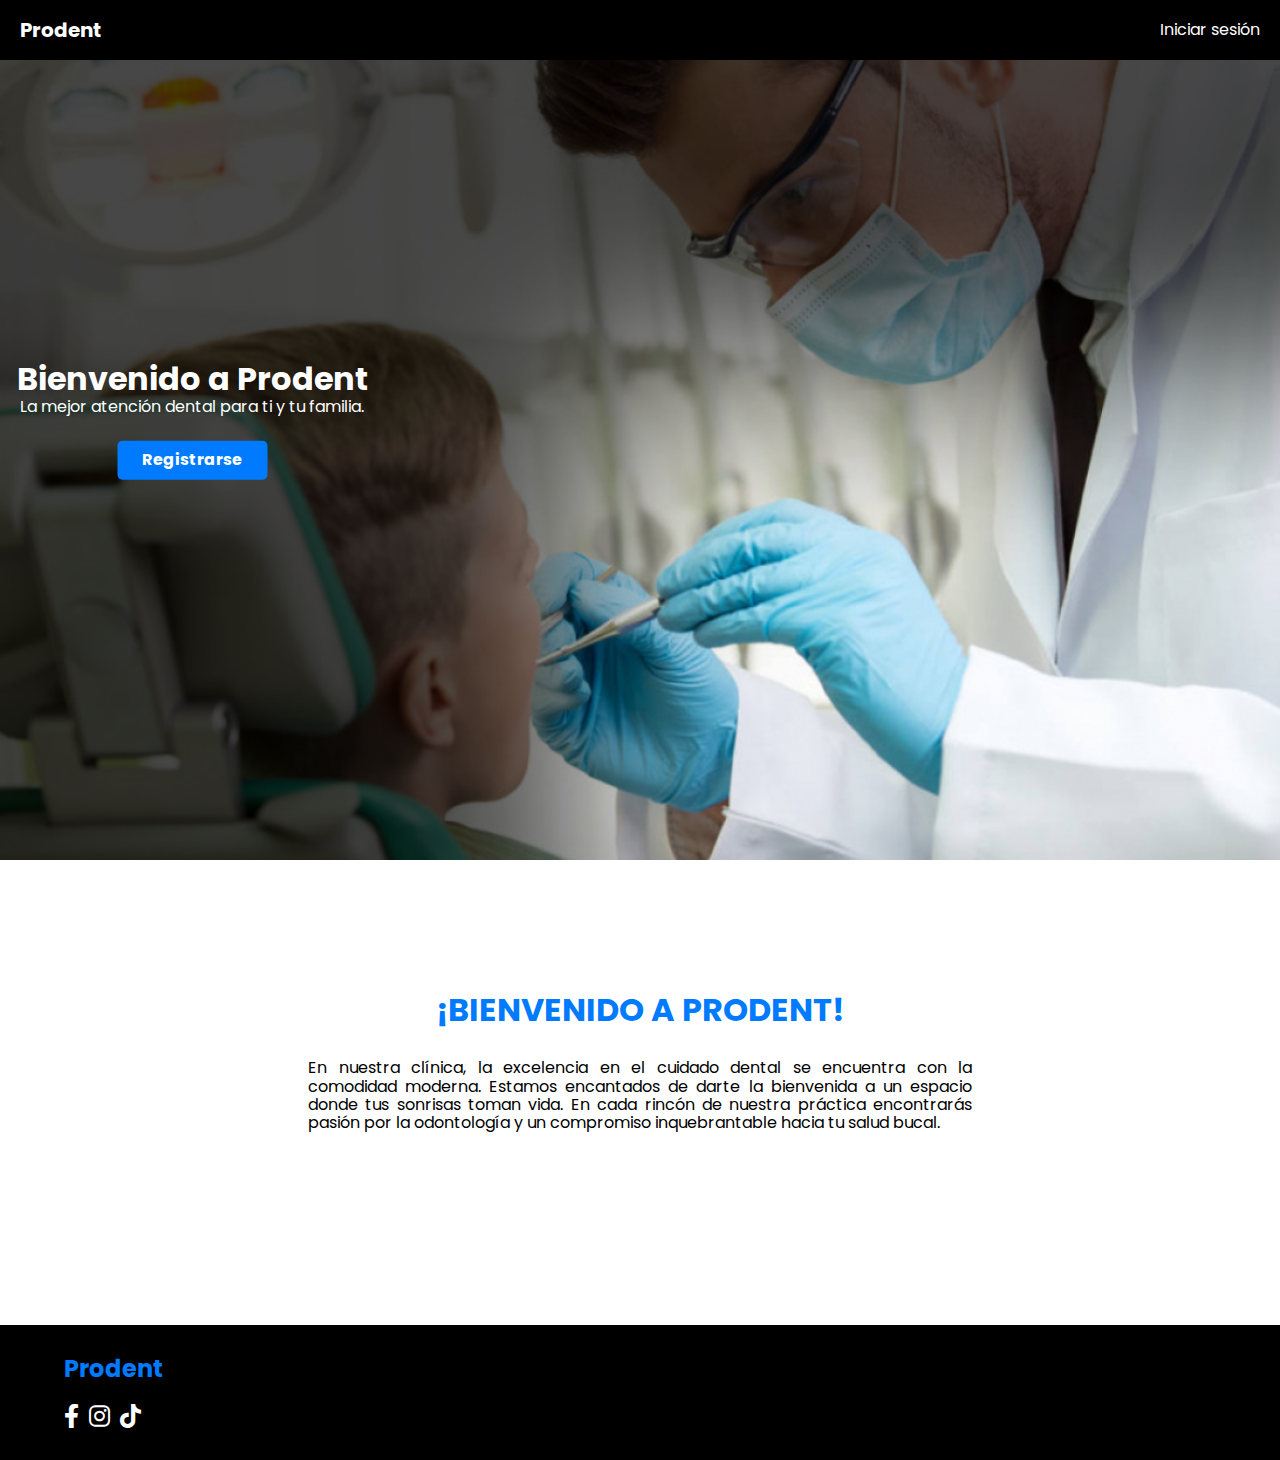
<file: index.html>
<!DOCTYPE html>
<html lang="es">
<head>
    <meta charset="UTF-8">
    <meta name="viewport" content="width=device-width, initial-scale=1.0">
    <title>Prodent</title>
    <link rel="shortcut icon" href="favicon.ico" type="image/x-icon">
    <link rel="stylesheet" href="./css/normalize.css">
    <link rel="stylesheet" href="./css/estilos.css">
    <link rel="stylesheet" href="https://cdnjs.cloudflare.com/ajax/libs/font-awesome/6.0.0-beta3/css/all.min.css">



</head>
<body>
   <!-- NAVBAR -->
    <nav class="navbar">
        <div class="navbar-left">
            <a href="index.html">Prodent</a>
        </div>
        <div class="navbar-right">
            <a href="InicioSesion.html">Iniciar sesión</a>
        </div>
    </nav>

    <!-- IMAGEN -->
    <div class="background-image">
        <img src="images/image 7.png" alt="Imagen de un doctor">
       
        <div class="text-overlay">
            <h1>Bienvenido a Prodent</h1>
            <p>La mejor atención dental para ti y tu familia.</p>
            <a href="Registrarse.html" class="register-btn">Registrarse</a>
        </div>
    </div>

    <div class="texto">
        <div class="Bienvenido">
            <h1>¡BIENVENIDO A PRODENT!</h1>
            <p>En nuestra clínica, la excelencia en el cuidado dental se encuentra con la comodidad moderna. Estamos encantados de darte la bienvenida a un espacio donde tus sonrisas toman vida. En cada rincón de nuestra práctica encontrarás pasión por la odontología y un compromiso inquebrantable hacia tu salud bucal.</p>
        </div>
            
    </div>

    <footer class="footer">
        <div class="footer-content">
            <h2>Prodent</h2>
            <div class="social-icons">
                <a href="https://www.facebook.com/prodent.pe" target="_blank" class="facebook-icon"><i class="fab fa-facebook-f"></i></a>
                <a href="https://www.instagram.com/prodent.peru/" target="_blank" class="instagram-icon"><i class="fab fa-instagram"></i></a>
                <a href="https://www.tiktok.com/@prodent.peru" target="_blank" class="tiktok-icon"><i class="fab fa-tiktok"></i></a>

            </div>
        </div>
    </footer>
    


   
    
</body>
</html>
</file>
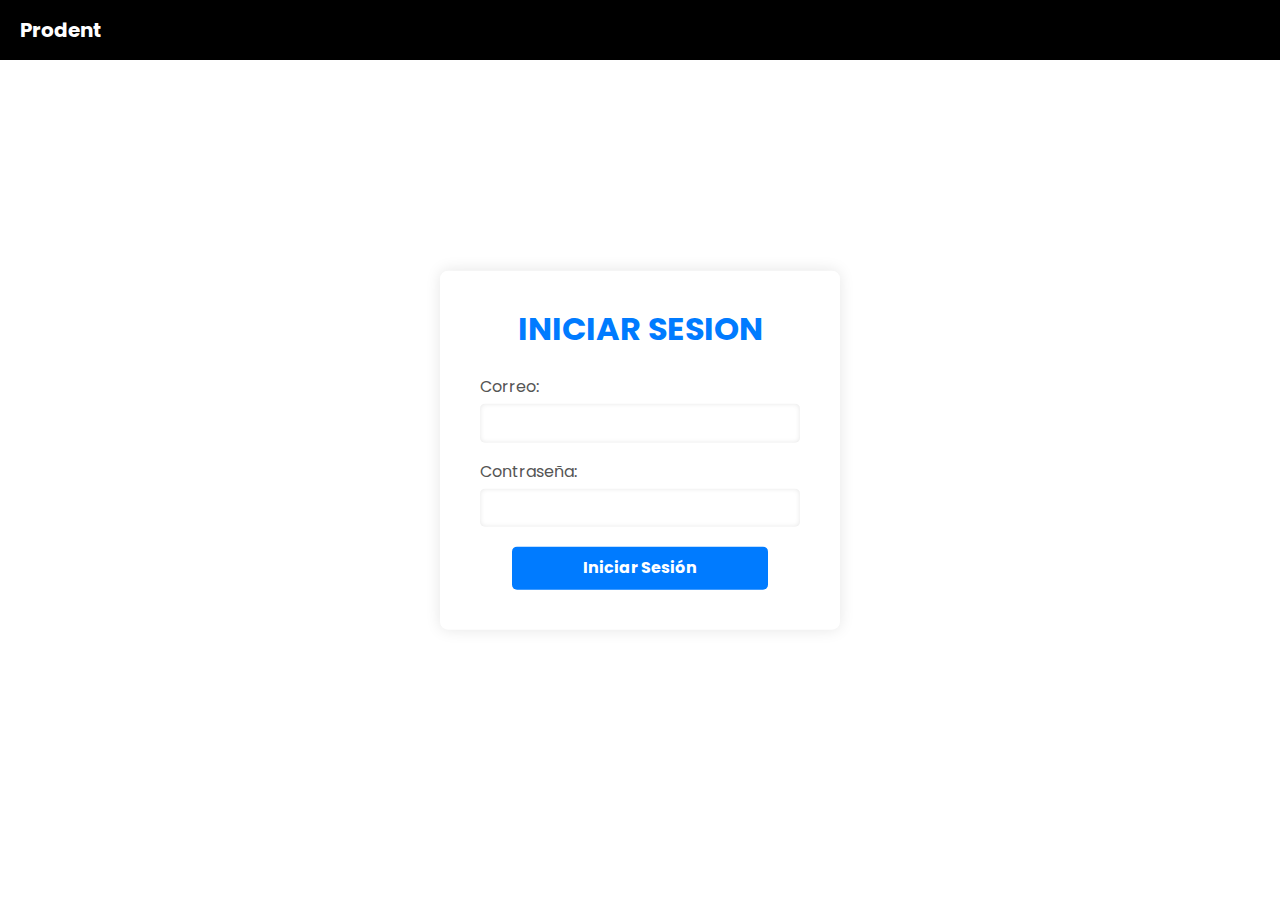
<file: Actualizar_Horario.html>
<!DOCTYPE html>
<html lang="es">
<head>
    <meta charset="UTF-8">
    <meta name="viewport" content="width=device-width, initial-scale=1.0">
    <title>Prodent</title>
    <link rel="shortcut icon" href="favicon.ico" type="image/x-icon">
    <link rel="stylesheet" href="./css/normalize.css">
    <link rel="stylesheet" href="./css/actualizar_horario.css">
    <link rel="stylesheet" href="https://cdnjs.cloudflare.com/ajax/libs/font-awesome/6.0.0-beta3/css/all.min.css">



</head>

<script>
    // Verificar si UserId está presente en localStorage
    var userId = localStorage.getItem('userId');

    if (!userId) {
        alert("Porfavor inicia sesion")
        // Si no está presente, redirigir a otra página (por ejemplo, página de inicio de sesión)
        window.location.href = 'iniciarsecion_doc.html';
    }


</script>

<body onload="showSchedule('Lun-schedule', document.querySelector('.days button:first-child'))">
    <style>
        .schedule {
            display: none;
        }
        .days button.active {
            background-color: #007BFF; /* Cambia el color de fondo para el botón activo */
            color: white; /* Color de texto para el botón activo */
        }
    </style>
   <!-- NAVBAR -->
   <nav class="navbar">
    <div class="navbar-left">
        <a href="Home_Doctor.html">Prodent</a>
    </div>
    <div class="navbar-right">
        <a href="index.html" id="logoutLink">Cerrar Sesión</a>
        <i class="fas fa-user-circle"></i>
    </div>
</nav>

    <!-- CONTENIDO -->
    <div class="content">
        <h2>ACTUALIZAR HORARIO</h2>
        <div class="days">
            <button onclick="showSchedule('Lun-schedule', this);">LUNES</button>
            <button onclick="showSchedule('Mar-schedule', this);">MARTES</button>
            <button onclick="showSchedule('Mie-schedule', this);">MIÉRCOLES</button>
            <button onclick="showSchedule('Jue-schedule', this);">JUEVES</button>
            <button onclick="showSchedule('Vie-schedule', this);">VIERNES</button>
        </div>
        <div id="Lun-schedule" class="schedule">
            <div class="header">
                <p>Hora</p>
                <p>Disponibilidad</p>
            </div>
            <!-- Puedes agregar más bloques de horario como este -->
            <div class="time-block">
                <p>8:00-9:00 AM</p>
                <input type="checkbox" data-horario-id="1" class="checkbox" unchecked>
            </div>
            <div class="time-block">
                <p>9:00-10:00 AM</p>
                <input type="checkbox" data-horario-id="2" class="checkbox" unchecked>
            </div>
            <div class="time-block">
                <p>10:00-11:00 AM</p>
                <input type="checkbox" data-horario-id="3" class="checkbox" unchecked>
            </div>
            <div class="time-block">
                <p>11:00-12:00 PM</p>
                <input type="checkbox" data-horario-id="4" class="checkbox" unchecked>
            </div>
            <div class="time-block">
                <p>12:00- 13:00 PM</p>
                <input type="checkbox" data-horario-id="5" class="checkbox" unchecked>
            </div>
            <div class="time-block">
                <p>13:00-14:00 PM</p>
                <input type="checkbox" data-horario-id="6" class="checkbox" unchecked>
            </div>
            <div class="time-block">
                <p>14:00-15:00 PM</p>
                <input type="checkbox" data-horario-id="7" class="checkbox" unchecked>
            </div>
            <div class="time-block">
                <p>15:00-16:00 PM</p>
                <input type="checkbox" data-horario-id="8" class="checkbox" unchecked>
            </div>
            <div class="time-block">
                <p>16:00-17:00 PM</p>
                <input type="checkbox" data-horario-id="9" class="checkbox" unchecked>
            </div>
            
        </div>
        <div id="Mar-schedule" class="schedule">
            <div class="header">
                <p>Hora</p>
                <p>Disponibilidad</p>
            </div>
            <!-- Puedes agregar más bloques de horario como este -->
            <div class="time-block">
                <p>8:00-9:00 AM</p>
                <input type="checkbox" data-horario-id="10" class="checkbox" unchecked>
            </div>
            <div class="time-block">
                <p>9:00-10:00 AM</p>
                <input type="checkbox" data-horario-id="11" class="checkbox" unchecked>
            </div>
            <div class="time-block">
                <p>10:00-11:00 AM</p>
                <input type="checkbox" data-horario-id="12" class="checkbox" unchecked>
            </div>
            <div class="time-block">
                <p>11:00-12:00 PM</p>
                <input type="checkbox" data-horario-id="13" class="checkbox" unchecked>
            </div>
            <div class="time-block">
                <p>12:00- 13:00 PM</p>
                <input type="checkbox" data-horario-id="14" class="checkbox" unchecked>
            </div>
            <div class="time-block">
                <p>13:00-14:00 PM</p>
                <input type="checkbox" data-horario-id="15" class="checkbox" unchecked>
            </div>
            <div class="time-block">
                <p>14:00-15:00 PM</p>
                <input type="checkbox" data-horario-id="16" class="checkbox" unchecked>
            </div>
            <div class="time-block">
                <p>15:00-16:00 PM</p>
                <input type="checkbox" data-horario-id="17" class="checkbox" unchecked>
            </div>
            <div class="time-block">
                <p>16:00-17:00 PM</p>
                <input type="checkbox" data-horario-id="18" class="checkbox" unchecked>
            </div>
            
        </div>
        <div id="Mie-schedule" class="schedule">
            <div class="header">
                <p>Hora</p>
                <p>Disponibilidad</p>
            </div>
            <!-- Puedes agregar más bloques de horario como este -->
            <div class="time-block">
                <p>8:00-9:00 AM</p>
                <input type="checkbox" data-horario-id="19" class="checkbox" unchecked>
            </div>
            <div class="time-block">
                <p>9:00-10:00 AM</p>
                <input type="checkbox" data-horario-id="20" class="checkbox" unchecked>
            </div>
            <div class="time-block">
                <p>10:00-11:00 AM</p>
                <input type="checkbox" data-horario-id="21" class="checkbox" unchecked>
            </div>
            <div class="time-block">
                <p>11:00-12:00 PM</p>
                <input type="checkbox" data-horario-id="22" class="checkbox" unchecked>
            </div>
            <div class="time-block">
                <p>12:00- 13:00 PM</p>
                <input type="checkbox" data-horario-id="23" class="checkbox" unchecked>
            </div>
            <div class="time-block">
                <p>13:00-14:00 PM</p>
                <input type="checkbox" data-horario-id="24" class="checkbox" unchecked>
            </div>
            <div class="time-block">
                <p>14:00-15:00 PM</p>
                <input type="checkbox" data-horario-id="25" class="checkbox" unchecked>
            </div>
            <div class="time-block">
                <p>15:00-16:00 PM</p>
                <input type="checkbox" data-horario-id="26" class="checkbox" unchecked>
            </div>
            <div class="time-block">
                <p>16:00-17:00 PM</p>
                <input type="checkbox" data-horario-id="27" class="checkbox" unchecked>
            </div>
            
        </div>
        <div id="Jue-schedule" class="schedule">
            <div class="header">
                <p>Hora</p>
                <p>Disponibilidad</p>
            </div>
            <!-- Puedes agregar más bloques de horario como este -->
            <div class="time-block">
                <p>8:00-9:00 AM</p>
                <input type="checkbox" data-horario-id="28" class="checkbox" unchecked>
            </div>
            <div class="time-block">
                <p>9:00-10:00 AM</p>
                <input type="checkbox" data-horario-id="29" class="checkbox" unchecked>
            </div>
            <div class="time-block">
                <p>10:00-11:00 AM</p>
                <input type="checkbox" data-horario-id="30" class="checkbox" unchecked>
            </div>
            <div class="time-block">
                <p>11:00-12:00 PM</p>
                <input type="checkbox" data-horario-id="31" class="checkbox" unchecked>
            </div>
            <div class="time-block">
                <p>12:00- 13:00 PM</p>
                <input type="checkbox" data-horario-id="32" class="checkbox" unchecked>
            </div>
            <div class="time-block">
                <p>13:00-14:00 PM</p>
                <input type="checkbox" data-horario-id="33" class="checkbox" unchecked>
            </div>
            <div class="time-block">
                <p>14:00-15:00 PM</p>
                <input type="checkbox" data-horario-id="34" class="checkbox" unchecked>
            </div>
            <div class="time-block">
                <p>15:00-16:00 PM</p>
                <input type="checkbox" data-horario-id="35" class="checkbox" unchecked>
            </div>
            <div class="time-block">
                <p>16:00-17:00 PM</p>
                <input type="checkbox" data-horario-id="36" class="checkbox" unchecked>
            </div>
            
        </div>
        <div id="Vie-schedule" class="schedule">
            <div class="header">
                <p>Hora</p>
                <p>Disponibilidad</p>
            </div>
            <!-- Puedes agregar más bloques de horario como este -->
            <div class="time-block">
                <p>8:00-9:00 AM</p>
                <input type="checkbox" data-horario-id="37" class="checkbox" unchecked>
            </div>
            <div class="time-block">
                <p>9:00-10:00 AM</p>
                <input type="checkbox" data-horario-id="38" class="checkbox" unchecked>
            </div>
            <div class="time-block">
                <p>10:00-11:00 AM</p>
                <input type="checkbox" data-horario-id="39" class="checkbox" unchecked>
            </div>
            <div class="time-block">
                <p>11:00-12:00 PM</p>
                <input type="checkbox" data-horario-id="40" class="checkbox" unchecked>
            </div>
            <div class="time-block">
                <p>12:00- 13:00 PM</p>
                <input type="checkbox" data-horario-id="41" class="checkbox" unchecked>
            </div>
            <div class="time-block">
                <p>13:00-14:00 PM</p>
                <input type="checkbox" data-horario-id="42" class="checkbox" unchecked>
            </div>
            <div class="time-block">
                <p>14:00-15:00 PM</p>
                <input type="checkbox" data-horario-id="43" class="checkbox" unchecked>
            </div>
            <div class="time-block">
                <p>15:00-16:00 PM</p>
                <input type="checkbox" data-horario-id="44" class="checkbox" unchecked>
            </div>
            <div class="time-block">
                <p>16:00-17:00 PM</p>
                <input type="checkbox" data-horario-id="45" class="checkbox" unchecked>
            </div>
            
        </div>
        <div class="buttons">
            <a href="Home_Doctor.html">Regresar</a>
            <!--<button type="submit" onclick="validateAllSchedules()">Actualizar</button>-->
            <button id="updateButton">Actualizar</button>
        </div>
    </div>


    <footer class="footer">
        <div class="footer-content">
            <h2>Prodent</h2>
            <div class="social-icons">
                <a href="https://www.facebook.com/prodent.pe" target="_blank" class="facebook-icon"><i class="fab fa-facebook-f"></i></a>
                <a href="https://www.instagram.com/prodent.peru/" target="_blank" class="instagram-icon"><i class="fab fa-instagram"></i></a>
                <a href="https://www.tiktok.com/@prodent.peru" target="_blank" class="tiktok-icon"><i class="fab fa-tiktok"></i></a>

            </div>
        </div>
    </footer>

    <script src="./js/ActualizarHorario.js"></script>
    <script src="./js/CerrarSesion.js"></script>

    
    
    
</body>
</html>
</file>
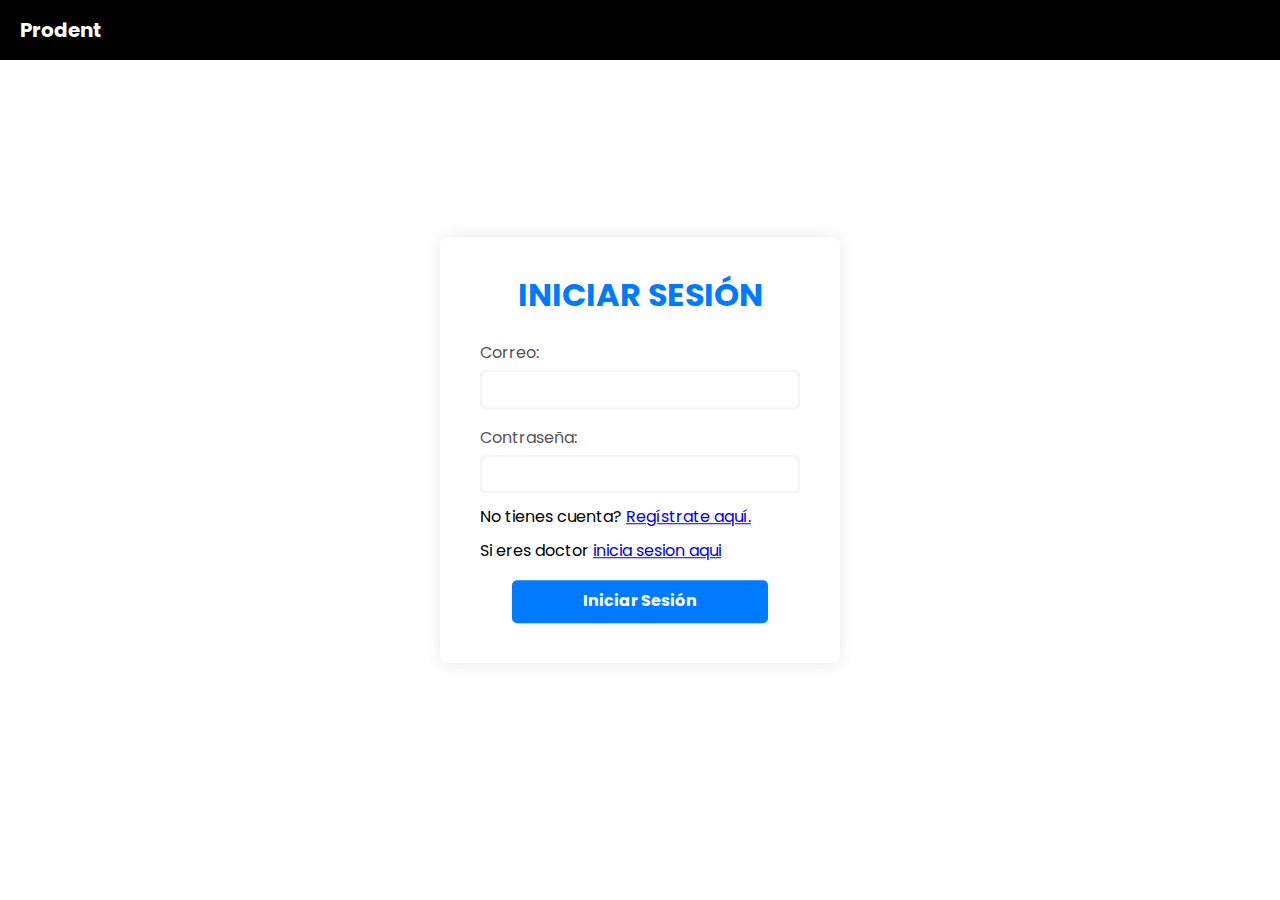
<file: Home_Cliente.html>
<!DOCTYPE html>
<html lang="es">
<head>
    <meta charset="UTF-8">
    <meta name="viewport" content="width=device-width, initial-scale=1.0">
    <title>Prodent</title>
    <link rel="shortcut icon" href="favicon.ico" type="image/x-icon">
    <link rel="stylesheet" href="./css/normalize.css">
    <link rel="stylesheet" href="./css/home.css">
    <link rel="stylesheet" href="https://cdnjs.cloudflare.com/ajax/libs/font-awesome/6.0.0-beta3/css/all.min.css">



</head>

<script>
    // Verificar si UserId está presente en localStorage
    var userId = localStorage.getItem('userId');

    if (!userId) {
        alert("Porfavor inicia sesion")
        // Si no está presente, redirigir a otra página (por ejemplo, página de inicio de sesión)
        window.location.href = 'InicioSesion.html';
    }


</script>


<body>
   <!-- NAVBAR -->
    <nav class="navbar">
        <div class="navbar-left">
            <a href="Home_Cliente.html">Prodent</a>
        </div>
        <div class="navbar-right">
            <a href="index.html" id="logoutLink">Cerrar Sesión</a>
            <!--<span>S/ 0.00</span>-->
            <i class="fas fa-user-circle"></i>
        </div>
        
    </nav>


    <section class="dashboard">
        <div class="card">
            <img src="images/Vector.png" alt="Registrar Cita">
            <h2>Registrar Cita</h2>
            <p>Te invitamos a reservar una cita con nosotros y experimentar la calidad y el cuidado que ofrecemos en Prodent. ¡Tu salud dental es nuestra prioridad! ¡Esperamos verte pronto en nuestras instalaciones!</p>
            <a href="Registrar_cita.html">Ir a Registrar Cita</a>
        </div>
        <!--<div class="card">
            <img src="images/Vector (1).png" alt="Ver Citas">
            <h2>Ver Citas</h2>
            <p>La opcion "Ver Citas" en nuestro website te proporciona un acceso facil y completo a tu historial de citas. Aqui encontraras una lista detallada de todas tus citas pendientes y pasadas.</p>
            <a href="#">PROXIMAMENTE</a>
        </div>-->
    </section>

    <footer class="footer">
        <div class="footer-content">
            <h2>Prodent</h2>
            <div class="social-icons">
                <a href="https://www.facebook.com/prodent.pe" target="_blank" class="facebook-icon"><i class="fab fa-facebook-f"></i></a>
                <a href="https://www.instagram.com/prodent.peru/" target="_blank" class="instagram-icon"><i class="fab fa-instagram"></i></a>
                <a href="https://www.tiktok.com/@prodent.peru" target="_blank" class="tiktok-icon"><i class="fab fa-tiktok"></i></a>

            </div>
        </div>
    </footer>

    <script src="./js/CerrarSesion.js"></script>

    

</body>
</html>
</file>
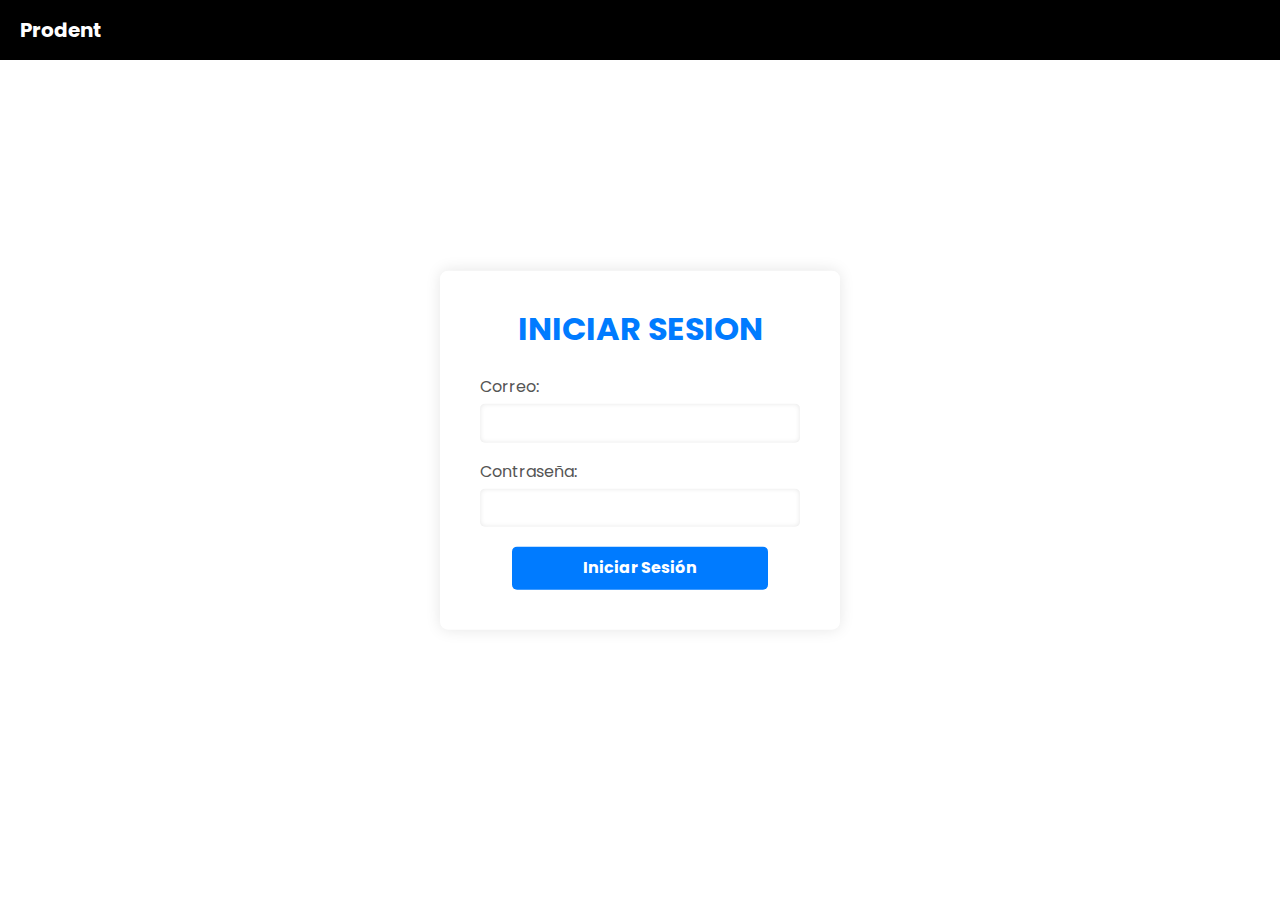
<file: Home_Doctor.html>
<!DOCTYPE html>
<html lang="es">
<head>
    <meta charset="UTF-8">
    <meta name="viewport" content="width=device-width, initial-scale=1.0">
    <title>Prodent</title>
    <link rel="shortcut icon" href="favicon.ico" type="image/x-icon">
    <link rel="stylesheet" href="./css/normalize.css">
    <link rel="stylesheet" href="./css/home.css">
    <link rel="stylesheet" href="https://cdnjs.cloudflare.com/ajax/libs/font-awesome/6.0.0-beta3/css/all.min.css">



</head>

<script>
    // Verificar si UserId está presente en localStorage
    var userId = localStorage.getItem('userId');

    if (!userId) {
        alert("Porfavor inicia sesion")
        // Si no está presente, redirigir a otra página (por ejemplo, página de inicio de sesión)
        window.location.href = 'iniciarsecion_doc.html';
    }


</script>


<body>

    <nav class="navbar">
        <div class="navbar-left">
            <a href="Home_Doctor.html">Prodent</a>
        </div>
        <div class="navbar-right">
            <!-- Agrega el evento onclick para abrir el modal -->
            <a href="javascript:void(0);" onclick="abrirModal()">Cambiar Contraseña</a>
            <a href="index.html" id="logoutLink">Cerrar Sesión</a>
            <i class="fas fa-user-circle"></i>
        </div>
    </nav>

    <section class="dashboard">
        <div class="card">
            <img src="images/Vector (2).png" alt="Actualizar horario" >
            <h2>Actualizar Horario de Citas</h2>
            <p>La función "Actualizar Horario de Citas" le permite gestionar su agenda con facilidad y precisión. Usted aquí puede actualizar su horario semanal</p>
            <a href="Actualizar_Horario.html">Actualizar horario</a>
        </div>
        <div class="card">
            <img src="images/Vector (3).png" alt="Ver Citas">
            <h2>Ver Citas</h2>
            <p>En este apartado puede visualizar todas las citas que tiene programadas para la semana.</p>
            <a href="Ver_Citas_Doctor.html">Ir a Ver Citas</a>
        </div>
    </section>

    <!-- Modal para cambiar contraseña -->
    <div id="modal" class="modal-overlay">
        <div class="modal">
            <h2>Cambiar Contraseña</h2>
            <div class="input-group">
                <label for="claveActual">Contraseña Actual:</label>
                <input type="password" id="claveActual" required>
            </div>
            <div class="input-group">
                <label for="nuevaClave">Nueva Contraseña:</label>
                <input type="password" id="nuevaClave" required>
                <h5>Minimo 5 caracteres, 1 mayuscula, 1 simbolo y 1 numero </h5>
            </div>
            <div class="button-group">
                <button type="button" onclick="confirmar()">Confirmar</button>
                <button type="button" onclick="cerrarModal()">Cerrar</button>
            </div>
        </div>
    </div>

    <footer class="footer">
        <div class="footer-content">
            <h2>Prodent</h2>
            <div class="social-icons">
                <a href="https://www.facebook.com/prodent.pe" target="_blank" class="facebook-icon"><i class="fab fa-facebook-f"></i></a>
                <a href="https://www.instagram.com/prodent.peru/" target="_blank" class="instagram-icon"><i class="fab fa-instagram"></i></a>
                <a href="https://www.tiktok.com/@prodent.peru" target="_blank" class="tiktok-icon"><i class="fab fa-tiktok"></i></a>
            </div>
        </div>
    </footer>

    <script src="js/CambiarClave.js"></script>
    <script src="./js/CerrarSesion.js"></script>

</body>
</html>
</file>
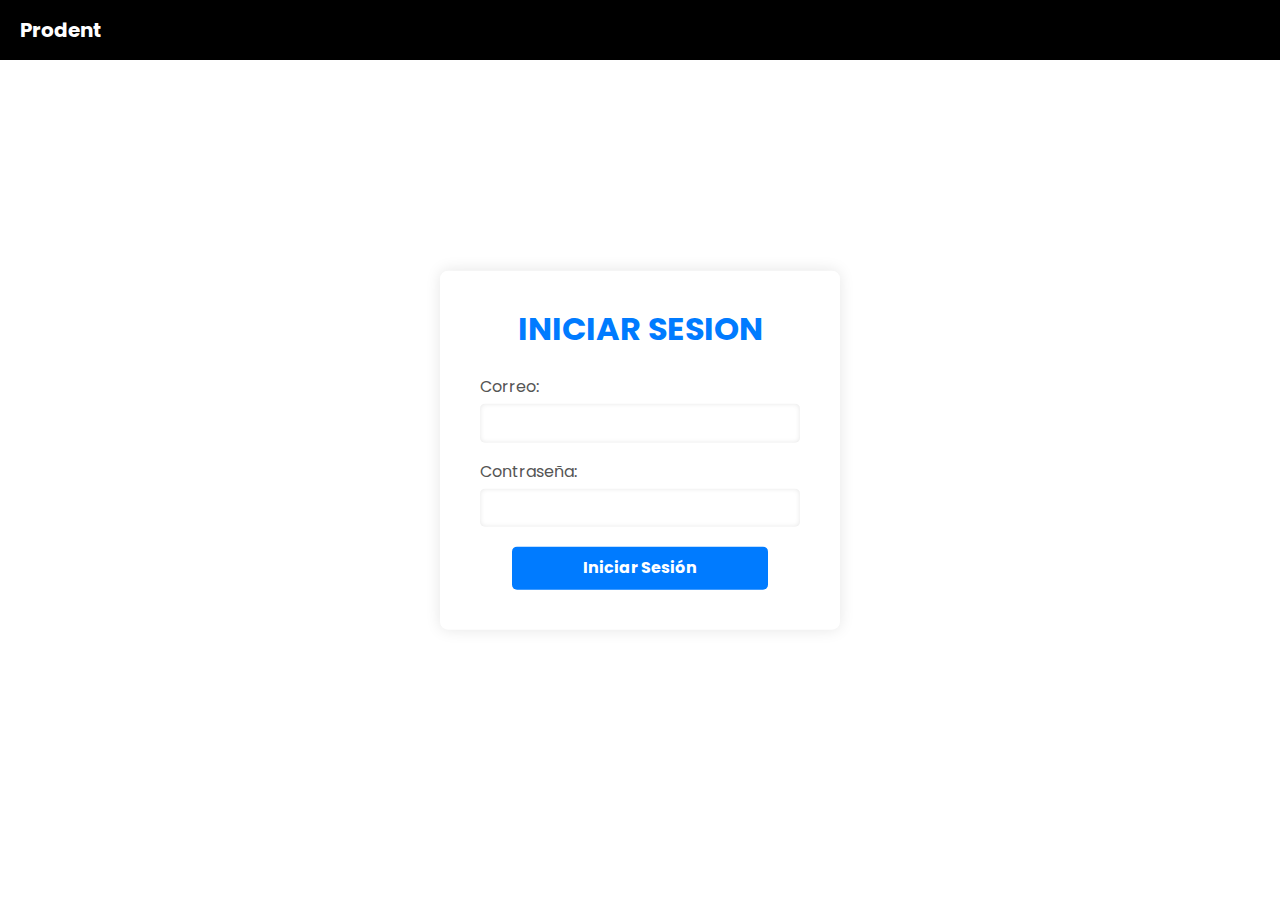
<file: iniciarsecion_doc.html>
<!DOCTYPE html>
<html lang="es">
<head>
    <meta charset="UTF-8">
    <meta name="viewport" content="width=device-width, initial-scale=1.0">
    <title>Inicio de Sesion Doctor</title>
    <link rel="shortcut icon" href="favicon.ico" type="image/x-icon">
    <link rel="stylesheet" href="./css/normalize.css">
    <link rel="stylesheet" href="./css/estilos.css">
    <link rel="stylesheet" href="https://cdnjs.cloudflare.com/ajax/libs/font-awesome/6.0.0-beta3/css/all.min.css">
</head>
<body>
    <!-- NAVBAR -->
    <nav class="navbar">
        <div class="navbar-left">
            <a href="index.html">Prodent</a>
        </div>
    </nav>

    <div class="login-container">
        <h1>INICIAR SESION</h1>
        <form id="loginForm"action="#" method="post">
            <div class="input-group">
                <label for="email">Correo:</label>
                <input type="email" id="correo" name="email" required>
            </div>
            <div class="input-group">
                <label for="password">Contraseña:</label>
                <input type="password" id="clave" name="password" required>
            </div>
            <button type="submit">Iniciar Sesión</button>
        </form>
    </div>

    <script src="js/InicioSesion.js"></script>
    

</body>
</html>
</file>
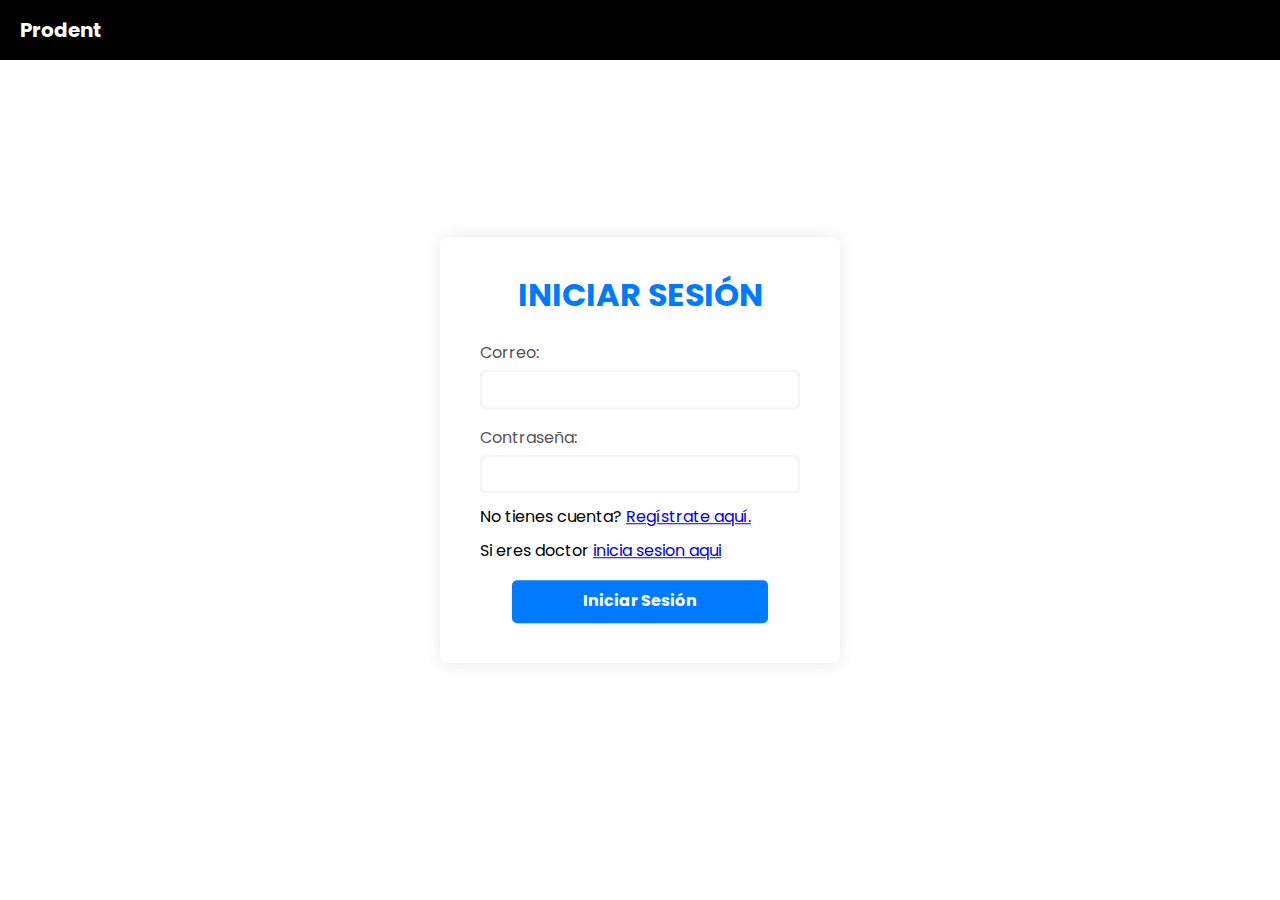
<file: InicioSesion.html>
<!DOCTYPE html>
<html lang="es">
<head>
    <meta charset="UTF-8">
    <meta name="viewport" content="width=device-width, initial-scale=1.0">
    <title>Inicio de Sesion Paciente</title>
    <link rel="shortcut icon" href="favicon.ico" type="image/x-icon">
    <link rel="stylesheet" href="./css/normalize.css">
    <link rel="stylesheet" href="./css/estilos.css">
    <link rel="stylesheet" href="https://cdnjs.cloudflare.com/ajax/libs/font-awesome/6.0.0-beta3/css/all.min.css">
</head>
<body>
    <!-- NAVBAR -->
    <nav class="navbar">
        <div class="navbar-left">
            <a href="index.html">Prodent</a>
        </div>
    </nav>

    <div class="login-container">
        <h1>INICIAR SESIÓN</h1>
        <form id="loginForm">
            <div class="input-group">
                <label for="correo">Correo:</label>
                <input type="email" id="correo" required>
            </div>
            <div class="input-group">
                <label for="clave">Contraseña:</label>
                <input type="password" id="clave" required>
                <p>No tienes cuenta? <a href="Registrarse.html">Regístrate aquí.</a></p>
                <p>Si eres doctor <a href="iniciarsecion_doc.html">inicia sesion aqui</a></p>
            </div>
            <button type="submit">Iniciar Sesión</button>
        </form>
    </div>

    <script src="./js/InicioSesion.js"></script>
</body>
</html>
</file>
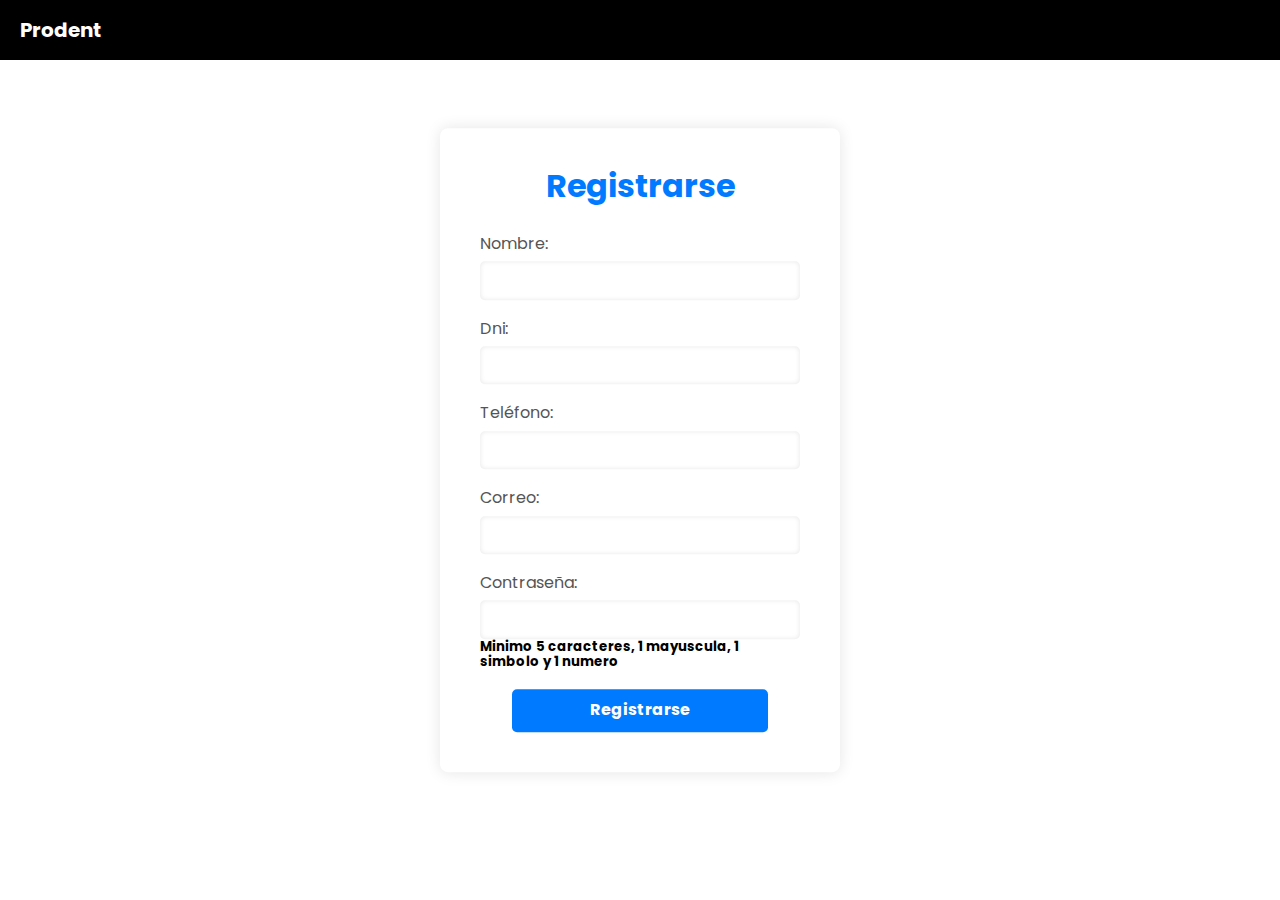
<file: Registrarse.html>
<!DOCTYPE html>
<html lang="es">
<head>
    <meta charset="UTF-8">
    <meta name="viewport" content="width=device-width, initial-scale=1.0">
    <title>Prodent</title>
    <link rel="shortcut icon" href="favicon.ico" type="image/x-icon">
    <link rel="stylesheet" href="./css/normalize.css">
    <link rel="stylesheet" href="./css/estilos.css">
    <link rel="stylesheet" href="https://cdnjs.cloudflare.com/ajax/libs/font-awesome/6.0.0-beta3/css/all.min.css">
</head>
<body>
    <!-- NAVBAR -->
    <nav class="navbar">
        <div class="navbar-left">
            <a href="index.html">Prodent</a>
        </div>
    </nav>

    <div class="login-container">
        <h1>Registrarse</h1>
        <form id="registrationForm">
            <div class="input-group">
                <label for="name">Nombre:</label>
                <input type="text" id="nombre" name="name" required>
            </div>            
            <div class="input-group">
                <label for="dni">Dni:</label>
                <input type="text" id="dni" name="dni" pattern="\d{8}" maxlength="8" required>
                <span class="error-message" id="dni-error" style="display:none;">DNI debe tener 8 dígitos.</span>
            </div>
            <div class="input-group">
                <label for="telefono">Teléfono:</label>
                <!--<input type="tel" id="telefono" name="telefono" pattern="\d{9}" maxlength="9" required>-->
                <input type="tel" id="telefono" name="telefono" pattern="^9\d{8}$" title="El número de teléfono debe comenzar con 9 y tener 9 dígitos en total." maxlength="9" required>
                <span class="error-message" id="telefono-error" style="display:none;">Teléfono debe tener 9 dígitos.</span>
            </div>            
            <div class="input-group">
                <label for="email">Correo:</label>
                <input type="email" id="correo" name="email" required>
            </div>
            <div class="input-group">
                <label for="password">Contraseña:</label>
                <input type="password" id="clave" name="password" required>
                <h5>Minimo 5 caracteres, 1 mayuscula, 1 simbolo y 1 numero </h5>
            </div>
            <button type="submit">Registrarse</button>
        </form>
    </div>

    <script src="./js/Registrarse.js"></script>
   
</body>
</html>
</file>
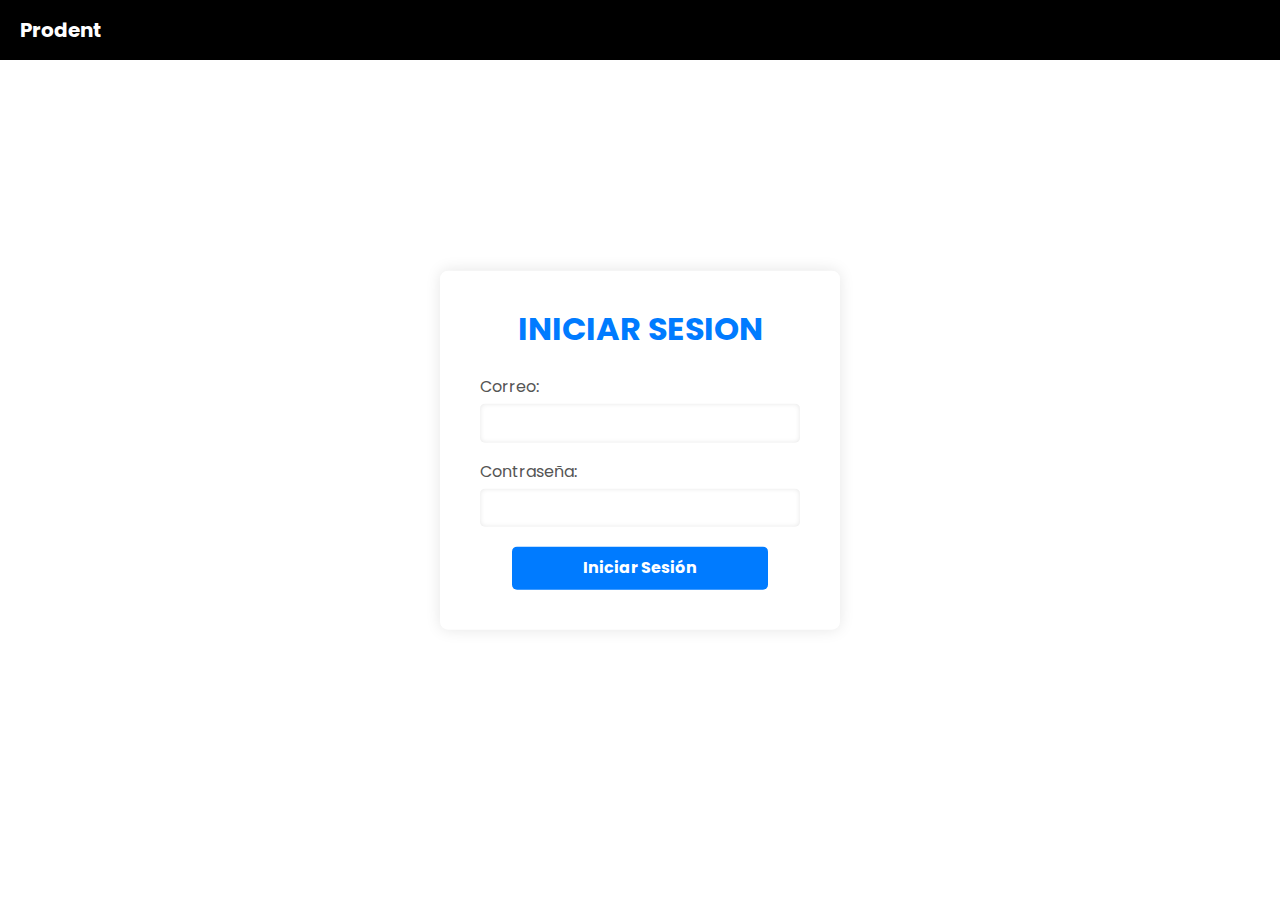
<file: Ver_Citas_Doctor.html>
<!DOCTYPE html>
<html lang="es">
<head>
    <meta charset="UTF-8">
    <meta name="viewport" content="width=device-width, initial-scale=1.0">
    <title>Prodent</title>
    <link rel="shortcut icon" href="favicon.ico" type="image/x-icon">
    <link rel="stylesheet" href="./css/normalize.css">
    <link rel="stylesheet" href="./css/ver_citas_doctor.css">
    <link rel="stylesheet" href="https://cdnjs.cloudflare.com/ajax/libs/font-awesome/6.0.0-beta3/css/all.min.css">



</head>

<script>
    // Verificar si UserId está presente en localStorage
    var userId = localStorage.getItem('userId');

    if (!userId) {
        alert("Porfavor inicia sesion")
        // Si no está presente, redirigir a otra página (por ejemplo, página de inicio de sesión)
        window.location.href = 'iniciarsecion_doc.html';
    }

</script>


<body onload="showSchedule('Lun-schedule', document.querySelector('.days button:first-child'))">
    <style>
        .schedule {
            display: none;
        }
        .days button.active {
            background-color: #007BFF; 
            color: white; 
        }
    </style>
    <!-- NAVBAR -->
    <nav class="navbar">
        <div class="navbar-left">
            <a href="Home_Doctor.html">Prodent</a>
        </div>
        <div class="navbar-right">
            <a href="index.html" id="logoutLink">Cerrar Sesión</a>
            <i class="fas fa-user-circle"></i>
        </div>
    </nav>

    <!-- CONTENIDO -->
    <div class="content">
        <h2>VER CITAS PENDIENTES</h2>
        <div class="days">
            <button onclick="showSchedule('Lun-schedule', this);">LUNES</button>
            <button onclick="showSchedule('Mar-schedule', this);">MARTES</button>
            <button onclick="showSchedule('Mie-schedule', this);">MIÉRCOLES</button>
            <button onclick="showSchedule('Jue-schedule', this);">JUEVES</button>
            <button onclick="showSchedule('Vie-schedule', this);">VIERNES</button>
        </div>
        <div id="Lun-schedule" class="schedule">
            <div class="header">
                <p>Hora</p>
                <p>Paciente</p>
            </div>
            

        </div>

        <div id="Mar-schedule" class="schedule">
            <div class="header">
                <p>Hora</p>
                <p>Paciente</p>
            </div>
            <!-- Puedes agregar más bloques de horario como este -->
            
        </div>


        <div id="Mie-schedule" class="schedule">
            <div class="header">
                <p>Hora</p>
                <p>Paciente</p>
            </div>
            <!-- Puedes agregar más bloques de horario como este -->
           
        </div>


        <div id="Jue-schedule" class="schedule">
            <div class="header">
                <p>Hora</p>
                <p>Paciente</p>
            </div>
            <!-- Puedes agregar más bloques de horario como este -->
            
        </div>


        <div id="Vie-schedule" class="schedule">
            <div class="header">
                <p>Hora</p>
                <p>Paciente</p>
            </div>
            <!-- Puedes agregar más bloques de horario como este -->
            
        </div>
        
        <div class="buttons">
            <a href="Home_Doctor.html">Regresar</a>
        </div>
    </div>


    <footer class="footer">
        <div class="footer-content">
            <h2>Prodent</h2>
            <div class="social-icons">
                <a href="https://www.facebook.com/prodent.pe" target="_blank" class="facebook-icon"><i class="fab fa-facebook-f"></i></a>
                <a href="https://www.instagram.com/prodent.peru/" target="_blank" class="instagram-icon"><i class="fab fa-instagram"></i></a>
                <a href="https://www.tiktok.com/@prodent.peru" target="_blank" class="tiktok-icon"><i class="fab fa-tiktok"></i></a>

            </div>
        </div>
    </footer>

    <script src="./js/VerCitasDoc.js"></script>
    <script src="./js/CerrarSesion.js"></script>
    
</body>
</html>
</file>
<file: css/estilos.css>
@import url('https://fonts.googleapis.com/css2?family=Open+Sans:wght@300;700&family=Poppins:wght@300;400;600;700&family=Roboto:wght@300&display=swap');

body{
    font-family: 'Poppins', sans-serif;
    display: flex;
    flex-direction: column;
    min-height: 100vh; /* Asegúrate de que el body ocupe al menos toda la altura del viewport */
    margin: 0;
}


/* Estilos para el navbar */
.navbar {
    background-color: #000; /* Fondo negro */
    display: flex;
    justify-content: space-between;
    align-items: center;
    padding: 20px 20px; /* Espaciado interior del navbar */
    color: #fff; /* Texto blanco */
    height: 60px;
}

/* Estilos para el enlace "Prodent" a la izquierda */
.navbar-left a {
    text-decoration: none;
    color: #fff; /* Texto blanco */
    font-weight: bold;
    font-size: 20px; /* Tamaño de fuente */
}

/* Estilos para el enlace "Iniciar sesión" a la derecha */
.navbar-right a {
    text-decoration: none;
    color: #fff; /* Texto blanco */
    font-size: 16px; /* Tamaño de fuente */
}



/* Estilos para el contenedor de la imagen de fondo */
.background-image {
    position: relative;
    width: 100%;
    height: 800px; /* Ajusta la altura según tus necesidades */
}



/* Estilos para la imagen de fondo */
.background-image img {
    width: 100%;
    height: 100%;
    object-fit: cover; /* Ajusta la imagen al tamaño del contenedor */
    display: block;/*1*/
}

/* Estilos para el texto superpuesto */
.text-overlay {
    position: absolute;
    top: 45%;
    left: 15%;
    transform: translate(-50%, -50%);
    text-align: center;
    color: #fff; /* Texto en color blanco */
    padding: 1rem;
    border-radius: 10px;
}


.register-btn {
    display: inline-block;
    padding: 10px 25px;
    background-color: #007BFF; /* Color de fondo azul */
    color: white;              /* Color de texto blanco */
    border-radius: 5px;        /* Bordes redondeados */
    font-weight: bold;         /* Texto en negrita */
    text-decoration: none;    /* Remueve el subrayado del enlace */
    transition: background-color 0.3s ease; /* Efecto de transición al pasar el mouse */
    margin-top: 25px;
}

.register-btn:hover {
    background-color: #0056b3; /* Color de fondo azul oscuro al pasar el mouse */
}


.texto {
    display: flex;
    justify-content: center; /* Centrar horizontalmente */
    align-items: center;     /* Centrar verticalmente */
    height: 45vh;           /* Altura del viewport completo */
    width: 100%;             /* Ancho completo */

}

.Bienvenido {
    text-align: justify;
    width: 55%;             /* Puedes ajustar según lo necesario */
    padding: 20px;
    
}

.Bienvenido h1{
    text-align: center;
    margin-bottom: 30px;
    color: #007BFF;
}

.footer {
    background-color: black;
    color: white;
    padding: 20px 0; /* Aumenta el padding para mayor altura */
    display: flex;
    justify-content: center;
    align-items: center;
    width: 100%;
    height: 15vh; 
    margin-top: 60px;
    flex: auto;
}

.footer-content {
    text-align: left; /* Centra el contenido horizontalmente */
    width: 90%;
    color: #007BFF;
  
}

.social-icons {
    display: flex;
    gap: 10px;
    justify-content: left; /* Centra los íconos horizontalmente */
    margin-top: 20px; /* Añade espacio entre "Prodent" e íconos */
}

.social-icons a {
    color: white;
    text-decoration: none;
    font-size: 24px;
}



/* REGRISTRARSE */


/* INICIO DE SESION */


.login-container {
    background-color: #ffffff;
    padding: 40px;
    border-radius: 8px;
    box-shadow: 0px 0px 15px rgba(0, 0, 0, 0.1);
    width: 400px;
    align-items: center;
    justify-content: center;
    position: absolute;
    top: 50%;
    left: 50%;
    transform: translate(-50%, -50%);
    
}

.login-container h1 {
    text-align: center;
    color: #007BFF;
    margin-bottom: 30px;
}

.input-group {
    margin-bottom: 20px;
}

.input-group label {
    display: block;
    margin-bottom: 8px;
    color: #555;
}

.input-group input[type="email"],

.input-group input {
    width: 100%;
    padding: 10px;
    border: none;
    border-radius: 5px;
    box-shadow: inset 0px 0px 5px rgba(0, 0, 0, 0.1);
    outline: none;
    font-size: 16px;
    
}

.input-group p{
    margin-top: 15px;
}


.login-container button {
    width: 80%;
    padding: 12px;
    background-color: #007BFF;
    border: none;
    border-radius: 5px;
    color: #ffffff;
    font-weight: bold;
    cursor: pointer;
    transition: background-color 0.3s ease;
    display: block;
    margin-left: auto;
    margin-right: auto;
}

.login-container button:hover {
    background-color: #0056b3;
}
</file>
<file: css/actualizar_horario.css>
@import url('https://fonts.googleapis.com/css2?family=Open+Sans:wght@300;700&family=Poppins:wght@300;400;600;700&family=Roboto:wght@300&display=swap');

body{
    font-family: 'Poppins', sans-serif;
    display: flex;
    flex-direction: column;
    min-height: 100vh; /* Asegúrate de que el body ocupe al menos toda la altura del viewport */
    margin: 0;
}

/* Estilos para el navbar */
.navbar {
    background-color: #000; /* Fondo negro */
    display: flex;
    justify-content: space-between;
    align-items: center;
    padding: 20px 20px; /* Espaciado interior del navbar */
    color: #fff; /* Texto blanco */
    height: 60px;
}

/* Estilos para el enlace "Prodent" a la izquierda */
.navbar-left a {
    text-decoration: none;
    color: #fff; /* Texto blanco */
    font-weight: bold;
    font-size: 20px; /* Tamaño de fuente */
}

.navbar-right {
    display: flex;
    align-items: center;
    gap: 10px;
}

.navbar-right a {
    text-decoration: none;
    color: #fff; /* Texto blanco */
    font-size: 16px; /* Tamaño de fuente */
    margin-right: 10px;
}

.navbar-right span {
    margin-right: 10px;
    border: 2px solid white;  /* Borde blanco */
    border-radius: 10px;  /* Bordes redondeados */
    padding: 5px 10px;  /* Espacio interior para que no esté pegado el contenido al borde */
}



/* Estilo para el contenido */
.content {
    width: 60%;
    margin: 50px auto;
    background-color: #fff;
    padding: 20px;
    border-radius: 15px;
}

.content h2 {
    text-align: center;
    margin-bottom: 20px;
}

.days button{
    background-color: #000;
    color: #fff;
    padding: 10px 15px;
    margin: 5px;
    border: none;
    border-radius: 5px;
    cursor: pointer; /* Cambia el cursor a mano al pasar por encima */
}

.buttons {
    display: flex;
    margin-top: 10px;
}

.buttons button {
    background-color: #007BFF;
    color: #fff;
    padding: 10px 15px;
    margin: 5px;
    border: none;
    border-radius: 5px;
    cursor: pointer; /* Cambia el cursor a mano al pasar por encima */
    display: block;
    margin-left: auto;
    margin-right: auto;
}

.buttons a{
    background-color: #DE0000;
    color: #fff;
    padding: 10px 15px;
    margin: 5px;
    border: none;
    border-radius: 5px;
    cursor: pointer; /* Cambia el cursor a mano al pasar por encima */
    display: block;
    margin-left: auto;
    margin-right: auto;
    text-decoration: none;
}


.days button:hover{
    background-color: #444444; /* Color más claro al pasar el ratón por encima */
}

.buttons button:hover {
    background-color: #0056b3;
}

.buttons a:hover {
    background-color: #a30000;
}

.schedule {
    margin-top: 20px;
}

.header {
    display: flex;
    justify-content: space-between;
    padding: 15px 55px;
    background-color: #000;
    color: #fff;
    border-radius: 10px;
}



.time-block {
    display: flex;
    justify-content: space-between;
    padding: 15px 50px;
    align-items: center;
    border-bottom: 1px solid #363535;
}

.time-block:last-child {
    border-bottom: none; /* Eliminar la línea del último bloque */
}

.time-block input[type="checkbox"] {
    background-color: #000000;
    color: #eff5ef;
    padding: 5px 10px;
    border-radius: 5px;
    transform: scale(1.5);
    
}

.time-block input{
    
    margin-right: 50px;
    
}






.footer {
    background-color: black;
    color: white;
    padding: 20px 0; /* Aumenta el padding para mayor altura */
    display: flex;
    justify-content: center;
    align-items: center;
    width: 100%;
    height: 15vh; 
    margin-top: auto;
    
}

.footer-content {
    text-align: left; /* Centra el contenido horizontalmente */
    width: 90%;
    color: #007BFF;
  
}

.social-icons {
    display: flex;
    gap: 10px;
    justify-content: left; /* Centra los íconos horizontalmente */
    margin-top: 20px; /* Añade espacio entre "Prodent" e íconos */
}

.social-icons a {
    color: white;
    text-decoration: none;
    font-size: 24px;
}
</file>
<file: css/home.css>
@import url('https://fonts.googleapis.com/css2?family=Open+Sans:wght@300;700&family=Poppins:wght@300;400;600;700&family=Roboto:wght@300&display=swap');

body{
    font-family: 'Poppins', sans-serif;
    display: flex;
    flex-direction: column;
    min-height: 100vh; /* Asegúrate de que el body ocupe al menos toda la altura del viewport */
    margin: 0;
}

/* Estilos para el navbar */
.navbar {
    background-color: #000; /* Fondo negro */
    display: flex;
    justify-content: space-between;
    align-items: center;
    padding: 20px 20px; /* Espaciado interior del navbar */
    color: #fff; /* Texto blanco */
    height: 60px;
}

/* Estilos para el enlace "Prodent" a la izquierda */
.navbar-left a {
    text-decoration: none;
    color: #fff; /* Texto blanco */
    font-weight: bold;
    font-size: 20px; /* Tamaño de fuente */
}

.navbar-right {
    display: flex;
    align-items: center;
    gap: 10px;
}

.navbar-right a {
    text-decoration: none;
    color: #fff; /* Texto blanco */
    font-size: 16px; /* Tamaño de fuente */
    margin-right: 10px;
}

.navbar-right span {
    margin-right: 10px;
    border: 2px solid white;  /* Borde blanco */
    border-radius: 10px;  /* Bordes redondeados */
    padding: 5px 10px;  /* Espacio interior para que no esté pegado el contenido al borde */
}



.dashboard {
    display: flex;
    justify-content: space-evenly;
    margin-top: 50px;
}

.card {
    width: 500px;
    padding: 30px;
    background-color: #fff;
    box-shadow: 0 0 10px rgba(0, 0, 0, 0.1);
    text-align: center;

}

/* Aplica border-radius solo a las esquinas superiores de la primera imagen dentro del contenedor '.dashboard' */
.dashboard .card:first-child img {
    border-top-left-radius: 15px;
    border-top-right-radius: 15px;
}

.card img {
    width: 100%;
    height: 350px;
    width: 400px;
   
}

.card h2 {
    font-size: 24px;
    margin-top: 20px;
}

.card p {
    margin: 10px 20px;
    text-align: justify;
}

.card a {
    display: inline-block;
    margin-top: 20px;
    padding: 10px 20px;
    background-color: #007BFF;
    color: #fff;
    text-decoration: none;
    border-radius: 5px;
    transition: background-color 0.3s;
}

.card a:hover {
    background-color: #0056b3;
}


/*FOOTER*/
.footer {
  background-color: black;
  color: white;
  padding: 20px 0; /* Aumenta el padding para mayor altura */
  display: flex;
  justify-content: center;
  align-items: center;
  width: 100%;
  height: 15vh; 
  margin-top: auto;
  
}

.footer-content{
  text-align: left; /* Centra el contenido horizontalmente */
  width: 90%;
  color: #007BFF;

}

.footer-content h2{
  text-align: left; /* Centra el contenido horizontalmente */
  width: 90%;
  color: #007BFF;

}

.social-icons {
  display: flex;
  gap: 10px;
  justify-content: left; /* Centra los íconos horizontalmente */
  margin-top: 20px; /* Añade espacio entre "Prodent" e íconos */
}

.social-icons a {
  color: white;
  text-decoration: none;
  font-size: 24px;
}

/*MODAL*/
.modal-overlay {
    position: fixed;
    top: 0;
    left: 0;
    width: 100%;
    height: 100%;
    background: rgba(0, 0, 0, 0.5);
    display: none;
    justify-content: center;
    align-items: center;
  }
  
  .modal {
    background: #fff;
    padding: 40px;
    border-radius: 15px;
    box-shadow: 0 0 10px rgba(0, 0, 0, 0.2);
    max-width: 400px;
    width: 100%;
    
  }
  
  h2 {
    text-align: center;
    color: black;
    margin-bottom: 20px;
  }
  
  form {
    display: flex;
    flex-direction: column;
    align-items: center;
  }
  
  .input-group {
    margin: 10px 0;
  }
  
  label {
    display: block;
    margin-bottom: 5px;
    color: #555;
  }
  
  input {
    padding: 8px;
    border: 1px solid #ccc;
    border-radius: 4px;
    width: 100%;
    box-sizing: border-box;
    margin-bottom: 10px;
  }
  
  .button-group{
    display: flex;
  }
  
  button {
    background-color: #007bff;
    color: white;
    padding: 10px 15px;
    border: none;
    cursor: pointer;
    border-radius: 4px;
    transition: background-color 0.3s;
  }
  
  button:hover {
    background-color: #0056b3;
  }
  
  button + button {
    margin-left: 10px;
    background-color: #DE0000;
    color: white;
  }
  
  button + button:hover {
    background-color: #a30000;
  }
</file>
<file: css/ver_citas_doctor.css>
@import url('https://fonts.googleapis.com/css2?family=Open+Sans:wght@300;700&family=Poppins:wght@300;400;600;700&family=Roboto:wght@300&display=swap');

body{
    font-family: 'Poppins', sans-serif;
    display: flex;
    flex-direction: column;
    min-height: 100vh; /* Asegúrate de que el body ocupe al menos toda la altura del viewport */
    margin: 0;
}

/* Estilos para el navbar */
.navbar {
    background-color: #000; /* Fondo negro */
    display: flex;
    justify-content: space-between;
    align-items: center;
    padding: 20px 20px; /* Espaciado interior del navbar */
    color: #fff; /* Texto blanco */
    height: 60px;
}

/* Estilos para el enlace "Prodent" a la izquierda */
.navbar-left a {
    text-decoration: none;
    color: #fff; /* Texto blanco */
    font-weight: bold;
    font-size: 20px; /* Tamaño de fuente */
}

.navbar-right {
    display: flex;
    align-items: center;
    gap: 10px;
}

.navbar-right a {
    text-decoration: none;
    color: #fff; /* Texto blanco */
    font-size: 16px; /* Tamaño de fuente */
    margin-right: 10px;
}

.navbar-right span {
    margin-right: 10px;
    border: 2px solid white;  /* Borde blanco */
    border-radius: 10px;  /* Bordes redondeados */
    padding: 5px 10px;  /* Espacio interior para que no esté pegado el contenido al borde */
}



/* Estilo para el contenido */
.content {
    width: 60%;
    margin: 50px auto;
    background-color: #fff;
    padding: 20px;
    border-radius: 15px;
}

.content h2 {
    text-align: center;
    margin-bottom: 20px;
}

.days button{
    background-color: #000;
    color: #fff;
    padding: 10px 15px;
    margin: 5px;
    border: none;
    border-radius: 5px;
    cursor: pointer; /* Cambia el cursor a mano al pasar por encima */
}

.buttons {
    display: flex;
    margin-top: 10px;
}

.buttons button {
    background-color: #007BFF;
    color: #fff;
    padding: 10px 15px;
    margin: 5px;
    border: none;
    border-radius: 5px;
    cursor: pointer; /* Cambia el cursor a mano al pasar por encima */
    display: block;
    margin-left: auto;
    margin-right: auto;
}


.days button:hover{
    background-color: #444444; /* Color más claro al pasar el ratón por encima*/
}

.buttons button:hover {
    background-color: #0056b3;
}

.buttons a{
    background-color: #DE0000;
    color: #fff;
    padding: 10px 15px;
    margin: 5px;
    border: none;
    border-radius: 5px;
    cursor: pointer; /* Cambia el cursor a mano al pasar por encima */
    display: block;
    text-decoration: none;

    
}

.buttons a:hover {
    background-color: #a30000;
}

.schedule {
    margin-top: 20px;
}

.header {
    display: flex;
    justify-content: space-between;
    padding: 15px 175px;
    background-color: #000;
    color: #fff;
    border-radius: 10px;
    
}



.time-block {
    display: flex;
    justify-content: space-between;
    padding: 15px 150px;
    align-items: center;
    border-bottom: 1px solid #363535;
}




.time-block:last-child {
    border-bottom: none; /* Eliminar la línea del último bloque */
}

.time-block input[type="checkbox"] {
    background-color: #000000;
    color: #eff5ef;
    padding: 5px 10px;
    border-radius: 5px;
    transform: scale(1.5);
    
}


.time-block input{
    
    margin-right: 50px;
    
}




.footer {
    background-color: black;
    color: white;
    padding: 20px 0; /* Aumenta el padding para mayor altura */
    display: flex;
    justify-content: center;
    align-items: center;
    width: 100%;
    height: 15vh; 
    margin-top: auto;
    
}

.footer-content {
    text-align: left; /* Centra el contenido horizontalmente */
    width: 90%;
    color: #007BFF;
  
}

.social-icons {
    display: flex;
    gap: 10px;
    justify-content: left; /* Centra los íconos horizontalmente */
    margin-top: 20px; /* Añade espacio entre "Prodent" e íconos */
}

.social-icons a {
    color: white;
    text-decoration: none;
    font-size: 24px;
}
</file>
